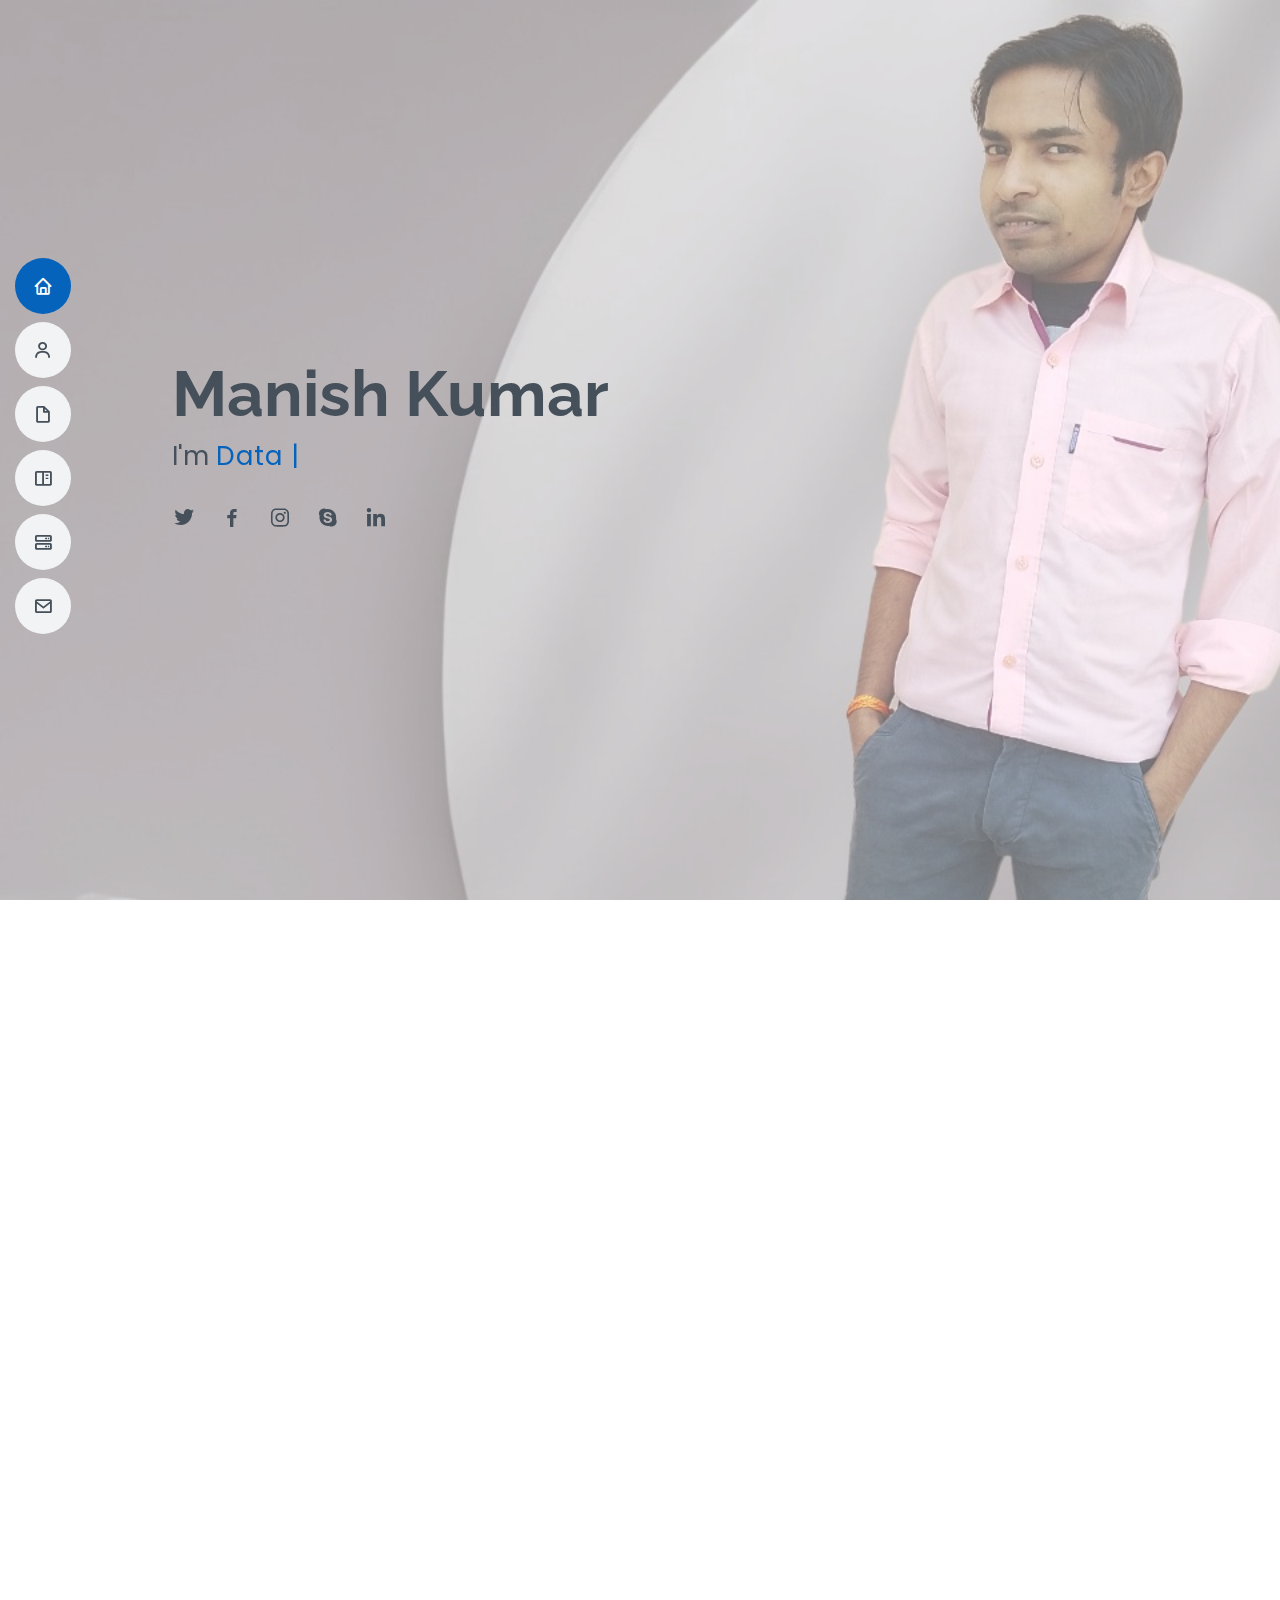
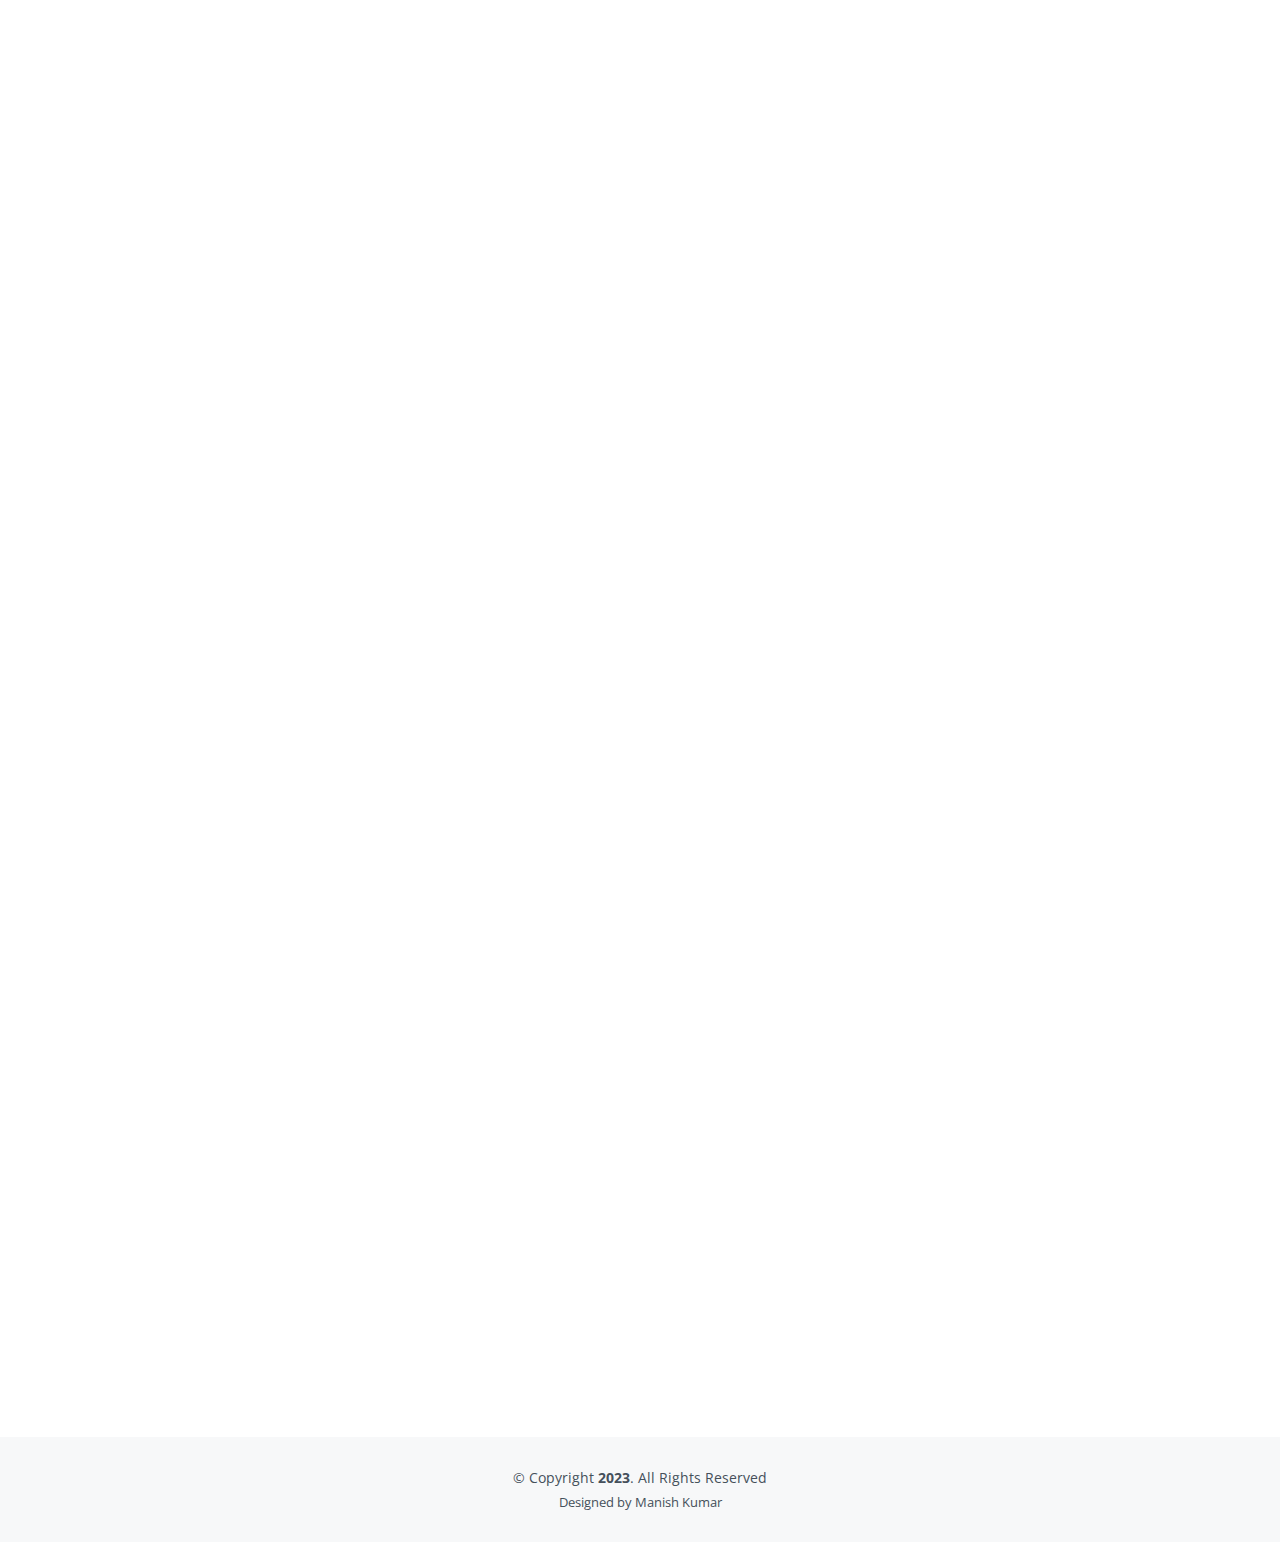
<file: index.html>
<!DOCTYPE html>
<html lang="en">

<head>
  <meta charset="utf-8">
  <meta content="width=device-width, initial-scale=1.0" name="viewport">

  <title>Manish-Kumar</title>
  <meta content="" name="description">
  <meta content="" name="keywords">

  <!-- Favicons -->
  <link href="assets/img/favicon.png" rel="icon">
  <link href="assets/img/apple-touch-icon.png" rel="apple-touch-icon">

  <!-- Google Fonts -->
  <link href="https://fonts.googleapis.com/css?family=Open+Sans:300,300i,400,400i,600,600i,700,700i|Raleway:300,300i,400,400i,500,500i,600,600i,700,700i|Poppins:300,300i,400,400i,500,500i,600,600i,700,700i" rel="stylesheet">

  <!-- Vendor CSS Files -->
  <link href="assets/vendor/aos/aos.css" rel="stylesheet">
  <link href="assets/vendor/bootstrap/css/bootstrap.min.css" rel="stylesheet">
  <link href="assets/vendor/bootstrap-icons/bootstrap-icons.css" rel="stylesheet">
  <link href="assets/vendor/boxicons/css/boxicons.min.css" rel="stylesheet">
  <link href="assets/vendor/glightbox/css/glightbox.min.css" rel="stylesheet">
  <link href="assets/vendor/swiper/swiper-bundle.min.css" rel="stylesheet">

  <!-- Template Main CSS File -->
  <link href="assets/css/style.css" rel="stylesheet">

  <!-- =======================================================
  * Template Name: MyResume
  * Updated: Sep 18 2023 with Bootstrap v5.3.2
  * Template URL: https://bootstrapmade.com/free-html-bootstrap-template-my-resume/
  * Author: BootstrapMade.com
  * License: https://bootstrapmade.com/license/
  ======================================================== -->
</head>

<body>

  <!-- ======= Mobile nav toggle button ======= -->
  <!-- <button type="button" class="mobile-nav-toggle d-xl-none"><i class="bi bi-list mobile-nav-toggle"></i></button> -->
  <i class="bi bi-list mobile-nav-toggle d-lg-none"></i>
  <!-- ======= Header ======= -->
  <header id="header" class="d-flex flex-column justify-content-center">

    <nav id="navbar" class="navbar nav-menu">
      <ul>
        <li><a href="#hero" class="nav-link scrollto active"><i class="bx bx-home"></i> <span>HOME</span></a></li>
        <li><a href="#about" class="nav-link scrollto"><i class="bx bx-user"></i> <span>ABOUT</span></a></li>
        <li><a href="#resume" class="nav-link scrollto"><i class="bx bx-file-blank"></i> <span>TIMELINE</span></a></li>
        <li><a href="#portfolio" class="nav-link scrollto"><i class="bx bx-book-content"></i> <span>PROJECTS</span></a></li>
        <li><a href="https://manish123k.github.io/Age-game/" class="nav-link scrollto" target="_blank"><i class="bx bx-server"></i> <span>Games</span></a></li>
        <li><a href="#contact" class="nav-link scrollto"><i class="bx bx-envelope"></i> <span>Contact</span></a></li>
      </ul>
    </nav><!-- .nav-menu -->

  </header><!-- End Header -->

  <!-- ======= Hero Section ======= -->
  <section id="hero" class="d-flex flex-column justify-content-center">
    <div class="container" data-aos="zoom-in" data-aos-delay="100">
      <h1>Manish Kumar</h1>
      <p>I'm <span class="typed" data-typed-items="Data Engineer, Developer, Freelancer"></span></p>
      <div class="social-links">
        <a href="#" class="twitter"><i class="bx bxl-twitter"></i></a>
        <a href="https://www.facebook.com/profile.php?id=100013837782674" class="facebook" target="_blank"><i class="bx bxl-facebook"></i></a>
        <a href="#" class="instagram"><i class="bx bxl-instagram"></i></a>
        <a href="#" class="google-plus"><i class="bx bxl-skype"></i></a>
        <a href="https://www.linkedin.com/in/manish123k/" class="linkedin" target="_blank"><i class="bx bxl-linkedin"></i></a>
      </div>
    </div>
  </section><!-- End Hero -->

  <main id="main">

    <!-- ======= About Section ======= -->
    <section id="about" class="about">
      <div class="container" data-aos="fade-up">

        <div class="section-title">
          <h2>About</h2>
          <p>I am constantly seeking new challenges and opportunities to apply my data analysis skills to make a significant impact in various industries and domains. My goal is to leverage my analytical abilities and knowledge to drive innovation and contribute to the success of the organizations I work with.</p>
        </div>

        <div class="row">
          <div class="col-lg-4">
            <img src="assets/img/profile-img.jpg" class="img-fluid" alt="" style="height: 320px;">
          </div>
          <div class="col-lg-8 pt-4 pt-lg-0 content">
            <h3>Data-Analyst &amp; Backend Developer.</h3>
            <br>
            <p class="fst-italic">
              With a strong command of tools and programming languages such as SQL, Python, Java, C/C++ and R, I have a proven track record of transforming raw data into clear, actionable information. My expertise extends to data visualization techniques, where I use tools like Tableau, Power BI, or matplotlib to create compelling visual representations of data trends and patterns.
            </p>
            <br>
            <div class="row">
              <div class="col-lg-6">
                <ul>
                  <li><i class="bi bi-chevron-right"></i> <strong>Birthday:</strong> <span>12 September 1997</span></li>
                  <li><i class="bi bi-chevron-right"></i> <strong>Phone:</strong> <span>+91-9576323984</span></li>
                  <li><i class="bi bi-chevron-right"></i> <strong>City:</strong> <span>Gurugram,Delhi,India</span></li>
                </ul>
              </div>
              <div class="col-lg-6">
                <ul>
                  <li><i class="bi bi-chevron-right"></i> <strong>Age:</strong> <span>25</span></li>
                  <li><i class="bi bi-chevron-right"></i> <strong>Degree:</strong> <span>Master</span></li>
                  <li><i class="bi bi-chevron-right"></i> <strong>Email:</strong> <span>manishksbth@gmails.com</span></li>
                </ul>
              </div>
            </div>
            <!-- <p>
              Officiis eligendi itaque labore et dolorum mollitia officiis optio vero. Quisquam sunt adipisci omnis et ut. Nulla accusantium dolor incidunt officia tempore. Et eius omnis.
              Cupiditate ut dicta maxime officiis quidem quia. Sed et consectetur qui quia repellendus itaque neque. Aliquid amet quidem ut quaerat cupiditate. Ab et eum qui repellendus omnis culpa magni laudantium dolores.
            </p> -->
          </div>
        </div>

      </div>
    </section><!-- End About Section -->

    <!-- ======= Facts Section ======= -->
    <section id="facts" class="facts">
      <div class="container" data-aos="fade-up">

        <div class="section-title">
          <h2>Facts</h2>
          <!-- <p>Magnam dolores commodi suscipit. Necessitatibus eius consequatur ex aliquid fuga eum quidem. Sit sint consectetur velit. Quisquam quos quisquam cupiditate. Et nemo qui impedit suscipit alias ea. Quia fugiat sit in iste officiis commodi quidem hic quas.</p> -->
        </div>

        <div class="row">

          <div class="col-lg-3 col-md-6">
            <div class="count-box">
              <a href="https://leetcode.com/048_manish/" target="_blank">
                <i class="bi bi-kanban-fill"></i>
              <span data-purecounter-start="0" data-purecounter-end="950" data-purecounter-duration="1" class="purecounter"></span>
              <p>Leetcode-Problems</p>
              </a>
            </div>
          </div>

          <div class="col-lg-3 col-md-6 mt-5 mt-lg-0">
            <div class="count-box">
              <a href="https://auth.geeksforgeeks.org/user/manishksbth" target="_blank">
                <i class="bi bi-file-code-fill"></i>
              <span data-purecounter-start="0" data-purecounter-end="550" data-purecounter-duration="1" class="purecounter"></span>
              <p>GFG-Problems</p>
              </a>
            </div>
          </div>

          <div class="col-lg-3 col-md-6 mt-5 mt-md-0">
            <div class="count-box">
              <i class="bi bi-journal-richtext"></i>
              <span data-purecounter-start="0" data-purecounter-end="6" data-purecounter-duration="1" class="purecounter"></span>
              <p>Projects</p>
            </div>
          </div>


          <div class="col-lg-3 col-md-6 mt-5 mt-lg-0">
            <div class="count-box">
              <i class="bi bi-award"></i>
              <span data-purecounter-start="0" data-purecounter-end="10" data-purecounter-duration="1" class="purecounter"></span>
              <p>Awards</p>
            </div>
          </div>

        </div>

      </div>
    </section><!-- End Facts Section -->

    <!-- ======= Skills Section ======= -->
    <section id="skills" class="skills section-bg">
      <div class="container" data-aos="fade-up">

        <div class="section-title">
          <h2>Skills</h2>
          <p>My portfolio covers Data analyst and Backend knowledge like:ML Algorithms, Data Pre-processing, Feature Engineering, Hyper-parameter Tuning and Mysql.I have been done some project in Django as well as ML & DL.</p>
        </div>

        <div class="row skills-content">

          <div class="col-lg-6">

            <div class="progress">
              <span class="skill">Python <i class="val">70%</i></span>
              <div class="progress-bar-wrap">
                <div class="progress-bar" role="progressbar" aria-valuenow="70" aria-valuemin="0" aria-valuemax="100"></div>
              </div>
            </div>
            <div class="progress">
              <span class="skill">HTML <i class="val">80%</i></span>
              <div class="progress-bar-wrap">
                <div class="progress-bar" role="progressbar" aria-valuenow="80" aria-valuemin="0" aria-valuemax="100"></div>
              </div>
            </div>

            <div class="progress">
              <span class="skill">CSS <i class="val">90%</i></span>
              <div class="progress-bar-wrap">
                <div class="progress-bar" role="progressbar" aria-valuenow="90" aria-valuemin="0" aria-valuemax="100"></div>
              </div>
            </div>

            <div class="progress">
              <span class="skill">JavaScript <i class="val">75%</i></span>
              <div class="progress-bar-wrap">
                <div class="progress-bar" role="progressbar" aria-valuenow="75" aria-valuemin="0" aria-valuemax="100"></div>
              </div>
            </div>

          </div>

          <div class="col-lg-6">

            <div class="progress">
              <span class="skill">PHP <i class="val">80%</i></span>
              <div class="progress-bar-wrap">
                <div class="progress-bar" role="progressbar" aria-valuenow="80" aria-valuemin="0" aria-valuemax="100"></div>
              </div>
            </div>

            <div class="progress">
              <span class="skill">Java <i class="val">70%</i></span>
              <div class="progress-bar-wrap">
                <div class="progress-bar" role="progressbar" aria-valuenow="70" aria-valuemin="0" aria-valuemax="100"></div>
              </div>
            </div>

            <div class="progress">
              <span class="skill">Machine Learning <i class="val">90%</i></span>
              <div class="progress-bar-wrap">
                <div class="progress-bar" role="progressbar" aria-valuenow="90" aria-valuemin="0" aria-valuemax="100"></div>
              </div>
            </div>

            <div class="progress">
              <span class="skill">SQL <i class="val">75%</i></span>
              <div class="progress-bar-wrap">
                <div class="progress-bar" role="progressbar" aria-valuenow="75" aria-valuemin="0" aria-valuemax="100"></div>
              </div>
            </div>

          </div>

        </div>

      </div>
    </section><!-- End Skills Section -->

    <!-- ======= timeline Section ======= -->
    <section id="resume" class="resume">
      <div class="container" data-aos="fade-up">

        <div class="section-title">
          <h2>Timeline</h2>
          <!-- <p>Magnam dolores commodi suscipit. Necessitatibus eius consequatur ex aliquid fuga eum quidem. Sit sint consectetur velit. Quisquam quos quisquam cupiditate. Et nemo qui impedit suscipit alias ea. Quia fugiat sit in iste officiis commodi quidem hic quas.</p> -->
        </div>

        <div class="row">
          <div class="col-lg-6">
            <!-- <h3 class="resume-title">Sumary</h3>
            <div class="resume-item pb-0">
              <h4>Brandon Johnson</h4>
              <p><em>Innovative and deadline-driven Graphic Designer with 3+ years of experience designing and developing user-centered digital/print marketing material from initial concept to final, polished deliverable.</em></p>
              <ul>
                <li>Portland par 127,Orlando, FL</li>
                <li>(123) 456-7891</li>
                <li>alice.barkley@example.com</li>
              </ul>
            </div> -->

            <h3 class="resume-title">Education</h3>
            <div class="resume-item">
              <h4>Master of Computer Applicatios (MCA)</h4>
              <h5>2020 - 2023</h5>
              <p><em>National Institute of Technology,Tiruchirappalli, Tamilandu</em></p>
              <p>I am proud to be an alum of NIT Trichy, an institution that not only prioritizes academic excellence but also fosters an environment that encourages continuous learning and personal development. My MCA journey at NIT Trichy has been a cornerstone in my educational and professional growth, laying the foundation for a successful career in Data Science.</p>
            </div>
            <div class="resume-item">
              <h4>Bachelor of Computer Applicatios (BCA)</h4>
              <h5>2016 - 2019</h5>
              <p><em>Babasaheb Bhimrao Ambedkar Bihar University Muzaffarpur,Bihar</em></p>
              <p>During my BCA program, I engaged in coursework covering a wide range of subjects, including C/C++,Java, Python. The program not only provided a deep understanding of core computer science concepts but also emphasized hands-on experience through projects, internships, and practical assignments.</p>
            </div>
            <div class="resume-item">
              <h4>12th (Science)</h4>
              <h5>2014 - 2016</h5>
              <p><em>MRRG College,Bettiah,West champaran,Bihar</em></p>
              <p></p>
            </div>
            <div class="resume-item">
              <h4>10th</h4>
              <h5>2014</h5>
              <p><em>Bihar School Examination Board, Patna</em></p>
              <p></p>
            </div>
          </div>
          <div class="col-lg-6">
            <h3 class="resume-title">Professional Experience</h3>
            <div class="resume-item">
              <h4>College Internship</h4>
              <h5>Jan 2023 - May 2023</h5>
              <p><em>NIT Trichy,Tamilandu,India</em></p>
              <ul>
                <li>Developed a revolutionary machine learning project aimed at automatically generating emojis based on user emotions using Convolutional Neural Networks (CNN).</li>
                <li>Successfully implemented an emotion detection system capable of recognizing and classifying seven distinct emotions including Angry, Sad, Disgust, Happy, Fear, Neutral, and Surprised.</li>
                <li>Successfully implemented an emotion detection system capable of recognizing and classifying seven distinct emotions including Angry, Sad, Disgust, Happy, Fear, Neutral, and Surprised.</li>
                <li>Leveraged Python, along with advanced libraries such as Pandas, matplotlib, Seaborn, and OpenCV, to preprocess and visualize data, as well as manipulate images.</li>
                <li>Trained a cutting-edge CNN model for accurate emotion recognition, enabling the generation of appropriate emojis using state-of-the-art deep learning techniques.</li>
                <li>Demonstrated proficiency in Python, CNNs, deep learning, image processing (OpenCV), and Google Colab, effectively showcasing the ability to apply machine learning in innovative and practical manners.</li>
                <br><br><br><br><br><br>
              </ul>
            </div>
            <!-- <div class="resume-item">
              <h4>Graphic design specialist</h4>
              <h5>2017 - 2018</h5>
              <p><em>Stepping Stone Advertising, New York, NY</em></p>
              <ul>
                <li>Developed numerous marketing programs (logos, brochures,infographics, presentations, and advertisements).</li>
                <li>Managed up to 5 projects or tasks at a given time while under pressure</li>
                <li>Recommended and consulted with clients on the most appropriate graphic design</li>
                <li>Created 4+ design presentations and proposals a month for clients and account managers</li>
              </ul>
            </div> -->
            
          </div>
        </div>

      </div>
    </section><!-- End timeline Section -->

    <!-- ======= Project Section ======= -->
    <section id="portfolio" class="portfolio section-bg">
      <div class="container" data-aos="fade-up">

        <div class="section-title">
          <h2>Project</h2>
          <!-- <p>Magnam dolores commodi suscipit. Necessitatibus eius consequatur ex aliquid fuga eum quidem. Sit sint consectetur velit. Quisquam quos quisquam cupiditate. Et nemo qui impedit suscipit alias ea. Quia fugiat sit in iste officiis commodi quidem hic quas.</p> -->
        </div>

        <div class="row">
          <div class="col-lg-12 d-flex justify-content-center" data-aos="fade-up" data-aos-delay="100">
            <ul id="portfolio-flters">
              <li data-filter="*" class="filter-active">All</li>
              <li data-filter=".filter-app">Data-Science</li>
              <li data-filter=".filter-web">Web-Development</li>
              <li data-filter=".filter-card">Blog</li>
            </ul>
          </div>
        </div>

        <div class="row portfolio-container" data-aos="fade-up" data-aos-delay="200">

          <div class="col-lg-4 col-md-6 portfolio-item filter-app">
            <div class="portfolio-wrap">
              <img src="assets/img/portfolio/portfolio-1.jpg" class="img-fluid" alt="">
              <div class="portfolio-info">
                <h4>Facial Emotion</h4>
                <p>Create Emoji using Facial Emotion</p>
                <div class="portfolio-links">
                  <a href="https://github.com/manish123k/Facial-emotion" title="Work Link" target="_blank"><i class="bx bx-plus"></i></a>
                  <a href="#" class="portfolio-details-lightbox" data-glightbox="type: external" title="Documentation"><i class="bx bx-link"></i></a>
                </div>
              </div>
            </div>
          </div>

          <div class="col-lg-4 col-md-6 portfolio-item filter-web">
            <div class="portfolio-wrap">
              <img src="assets/img/Como-compartir-carpetas-en-la-ap.jpg" class="img-fluid" alt="">
              <div class="portfolio-info">
                <h4>Note Sharing</h4>
                <p>Share Your Notes</p>
                <div class="portfolio-links">
                  <a href="https://github.com/manish123k/Note-sharing" title="Work Link" target="_blank"><i class="bx bx-plus"></i></a>
                  <a href="#" class="portfolio-details-lightbox" data-glightbox="type: external" title="Documentation"><i class="bx bx-link"></i></a>
                </div>
              </div>
            </div>
          </div>

          <div class="col-lg-4 col-md-6 portfolio-item filter-app">
            <div class="portfolio-wrap">
              <img src="assets/img/1_t98V5s6uNKVNEde5ZYQemw.jpg" class="img-fluid" alt="">
              <div class="portfolio-info">
                <h4>Lets Recommend Your Movie</h4>
                <p>Movie recognition system</p>
                <div class="portfolio-links">
                  <a href="https://github.com/manish123k/lets-recommend-your-movie" title="Work link" target="_blank"><i class="bx bx-plus"></i></a>
                  <a href="#" class="portfolio-details-lightbox" data-glightbox="type: external" title="Documentation"><i class="bx bx-link"></i></a>
                </div>
              </div>
            </div>
          </div>

          <!-- <div class="col-lg-4 col-md-6 portfolio-item filter-card">
            <div class="portfolio-wrap">
              <img src="assets/img/portfolio/portfolio-4.jpg" class="img-fluid" alt="">
              <div class="portfolio-info">
                <h4>Card 2</h4>
                <p>Card</p>
                <div class="portfolio-links">
                  <a href="assets/img/portfolio/portfolio-4.jpg" data-gallery="portfolioGallery" class="portfolio-lightbox" title="Card 2"><i class="bx bx-plus"></i></a>
                  <a href="portfolio-details.html" class="portfolio-details-lightbox" data-glightbox="type: external" title="Portfolio Details"><i class="bx bx-link"></i></a>
                </div>
              </div>
            </div>
          </div> -->

        </div>

      </div>
    </section><!-- End Portfolio Section -->
    <!-- ======= Contact Section ======= -->
    <section id="contact" class="contact">
      <div class="container" data-aos="fade-up">

        <div class="section-title">
          <h2>Contact</h2>
        </div>

        <div class="row mt-1">

          <div class="col-lg-4">
            <div class="info">
              <div class="address">
                <i class="bi bi-geo-alt"></i>
                <h4>Location:</h4>
                <p>Nobel Enclave, Sector 22A,Palam vihar Extension, Gurugram, Haryana 122001</p>
              </div>

              <div class="email">
                <i class="bi bi-envelope"></i>
                <h4>Email:</h4>
                <p>manishksbth@gmail.com</p>
              </div>

              <div class="phone">
                <i class="bi bi-phone"></i>
                <h4>Call:</h4>
                <p>+91-9576323984</p>
              </div>

            </div>

          </div>

          <!-- <div class="col-lg-8 mt-5 mt-lg-0">

            <form action="forms/contact.php" method="post" role="form" class="php-email-form">
              <div class="row">
                <div class="col-md-6 form-group">
                  <input type="text" name="name" class="form-control" id="name" placeholder="Your Name" required>
                </div>
                <div class="col-md-6 form-group mt-3 mt-md-0">
                  <input type="email" class="form-control" name="email" id="email" placeholder="Your Email" required>
                </div>
              </div>
              <div class="form-group mt-3">
                <input type="text" class="form-control" name="subject" id="subject" placeholder="Subject" required>
              </div>
              <div class="form-group mt-3">
                <textarea class="form-control" name="message" rows="5" placeholder="Message" required></textarea>
              </div>
              <div class="my-3">
                <div class="loading">Loading</div>
                <div class="error-message"></div>
                <div class="sent-message">Your message has been sent. Thank you!</div>
              </div>
              <div class="text-center"><button type="submit">Send Message</button></div>
            </form>

          </div> -->
          <div class="col-lg-8 mt-5 mt-lg-0">
            <iframe 
              width="100%" 
              height="350" 
              src="https://maps.google.com/maps?width=100%&amp;
              height=600&amp;hl=en&amp;coord=52.70967533219885, -8.020019531250002&amp;
              q=1%20Grafton%20Street%2C%20Dublin%2C%20Ireland&amp;
              ie=UTF8&amp;t=&amp;z=14&amp;iwloc=B&amp;output=embed"
              frameborder="0" scrolling="no" marginheight="0" marginwidth="0">
            </iframe>

          </div>

        </div>

      </div>
    </section><!-- End Contact Section -->

  </main><!-- End #main -->

  <!-- ======= Footer ======= -->
  <footer id="footer">
    <div class="container">
      <!-- <h3>Brandon Johnson</h3>
      <p>Et aut eum quis fuga eos sunt ipsa nihil. Labore corporis magni eligendi fuga maxime saepe commodi placeat.</p>
      <div class="social-links">
        <a href="#" class="twitter"><i class="bx bxl-twitter"></i></a>
        <a href="#" class="facebook"><i class="bx bxl-facebook"></i></a>
        <a href="#" class="instagram"><i class="bx bxl-instagram"></i></a>
        <a href="#" class="google-plus"><i class="bx bxl-skype"></i></a>
        <a href="#" class="linkedin"><i class="bx bxl-linkedin"></i></a>
      </div> -->
      <div class="copyright">
        &copy; Copyright <strong><span>2023</span></strong>. All Rights Reserved
      </div>
      <div class="credits">
        <!-- All the links in the footer should remain intact. -->
        <!-- You can delete the links only if you purchased the pro version. -->
        <!-- Licensing information: [license-url] -->
        <!-- Purchase the pro version with working PHP/AJAX contact form: https://bootstrapmade.com/free-html-bootstrap-template-my-resume/ -->
        Designed by Manish Kumar
      </div>
    </div>
  </footer><!-- End Footer -->

  <div id="preloader"></div>
  <a href="#" class="back-to-top d-flex align-items-center justify-content-center"><i class="bi bi-arrow-up-short"></i></a>

  <!-- Vendor JS Files -->
  <script src="assets/vendor/purecounter/purecounter_vanilla.js"></script>
  <script src="assets/vendor/aos/aos.js"></script>
  <script src="assets/vendor/bootstrap/js/bootstrap.bundle.min.js"></script>
  <script src="assets/vendor/glightbox/js/glightbox.min.js"></script>
  <script src="assets/vendor/isotope-layout/isotope.pkgd.min.js"></script>
  <script src="assets/vendor/swiper/swiper-bundle.min.js"></script>
  <script src="assets/vendor/typed.js/typed.umd.js"></script>
  <script src="assets/vendor/waypoints/noframework.waypoints.js"></script>
  <script src="assets/vendor/php-email-form/validate.js"></script>

  <!-- Template Main JS File -->
  <script src="assets/js/main.js"></script>

</body>

</html>
</file>
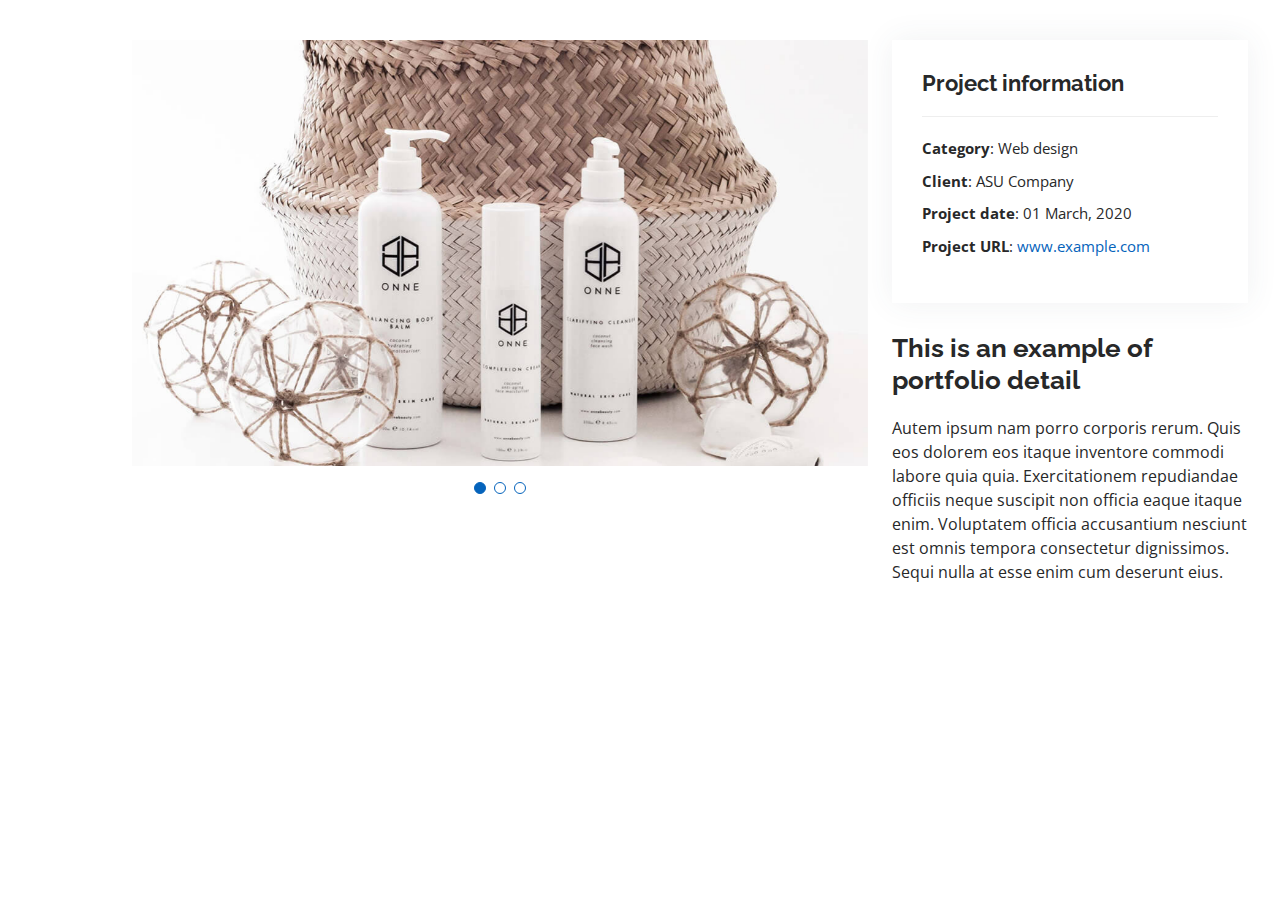
<file: portfolio-details.html>
<!DOCTYPE html>
<html lang="en">

<head>
  <meta charset="utf-8">
  <meta content="width=device-width, initial-scale=1.0" name="viewport">

  <title>Portfolio Details - Personal Bootstrap Template</title>
  <meta content="" name="description">
  <meta content="" name="keywords">

  <!-- Favicons -->
  <link href="assets/img/favicon.png" rel="icon">
  <link href="assets/img/apple-touch-icon.png" rel="apple-touch-icon">

  <!-- Google Fonts -->
  <link href="https://fonts.googleapis.com/css?family=Open+Sans:300,300i,400,400i,600,600i,700,700i|Raleway:300,300i,400,400i,500,500i,600,600i,700,700i|Poppins:300,300i,400,400i,500,500i,600,600i,700,700i" rel="stylesheet">

  <!-- Vendor CSS Files -->
  <link href="assets/vendor/aos/aos.css" rel="stylesheet">
  <link href="assets/vendor/bootstrap/css/bootstrap.min.css" rel="stylesheet">
  <link href="assets/vendor/bootstrap-icons/bootstrap-icons.css" rel="stylesheet">
  <link href="assets/vendor/boxicons/css/boxicons.min.css" rel="stylesheet">
  <link href="assets/vendor/glightbox/css/glightbox.min.css" rel="stylesheet">
  <link href="assets/vendor/swiper/swiper-bundle.min.css" rel="stylesheet">

  <!-- Template Main CSS File -->
  <link href="assets/css/style.css" rel="stylesheet">

  <!-- =======================================================
  * Template Name: MyResume
  * Updated: Sep 18 2023 with Bootstrap v5.3.2
  * Template URL: https://bootstrapmade.com/free-html-bootstrap-template-my-resume/
  * Author: BootstrapMade.com
  * License: https://bootstrapmade.com/license/
  ======================================================== -->
</head>

<body>

  <main id="main">

    <!-- ======= Portfolio Details Section ======= -->
    <section id="portfolio-details" class="portfolio-details">
      <div class="container">

        <div class="row gy-4">

          <div class="col-lg-8">
            <div class="portfolio-details-slider swiper">
              <div class="swiper-wrapper align-items-center">

                <div class="swiper-slide">
                  <img src="assets/img/portfolio/portfolio-details-1.jpg" alt="">
                </div>

                <div class="swiper-slide">
                  <img src="assets/img/portfolio/portfolio-details-2.jpg" alt="">
                </div>

                <div class="swiper-slide">
                  <img src="assets/img/portfolio/portfolio-details-3.jpg" alt="">
                </div>

              </div>
              <div class="swiper-pagination"></div>
            </div>
          </div>

          <div class="col-lg-4">
            <div class="portfolio-info">
              <h3>Project information</h3>
              <ul>
                <li><strong>Category</strong>: Web design</li>
                <li><strong>Client</strong>: ASU Company</li>
                <li><strong>Project date</strong>: 01 March, 2020</li>
                <li><strong>Project URL</strong>: <a href="#">www.example.com</a></li>
              </ul>
            </div>
            <div class="portfolio-description">
              <h2>This is an example of portfolio detail</h2>
              <p>
                Autem ipsum nam porro corporis rerum. Quis eos dolorem eos itaque inventore commodi labore quia quia. Exercitationem repudiandae officiis neque suscipit non officia eaque itaque enim. Voluptatem officia accusantium nesciunt est omnis tempora consectetur dignissimos. Sequi nulla at esse enim cum deserunt eius.
              </p>
            </div>
          </div>

        </div>

      </div>
    </section><!-- End Portfolio Details Section -->

  </main><!-- End #main -->

  <div id="preloader"></div>
  <a href="#" class="back-to-top d-flex align-items-center justify-content-center"><i class="bi bi-arrow-up-short"></i></a>

  <!-- Vendor JS Files -->
  <script src="assets/vendor/purecounter/purecounter_vanilla.js"></script>
  <script src="assets/vendor/aos/aos.js"></script>
  <script src="assets/vendor/bootstrap/js/bootstrap.bundle.min.js"></script>
  <script src="assets/vendor/glightbox/js/glightbox.min.js"></script>
  <script src="assets/vendor/isotope-layout/isotope.pkgd.min.js"></script>
  <script src="assets/vendor/swiper/swiper-bundle.min.js"></script>
  <script src="assets/vendor/typed.js/typed.umd.js"></script>
  <script src="assets/vendor/waypoints/noframework.waypoints.js"></script>
  <script src="assets/vendor/php-email-form/validate.js"></script>

  <!-- Template Main JS File -->
  <script src="assets/js/main.js"></script>

</body>

</html>
</file>
<file: assets/css/style.css>
/**
* Template Name: MyResume
* Updated: Sep 18 2023 with Bootstrap v5.3.2
* Template URL: https://bootstrapmade.com/free-html-bootstrap-template-my-resume/
* Author: BootstrapMade.com
* License: https://bootstrapmade.com/license/
*/

/*--------------------------------------------------------------
# General
--------------------------------------------------------------*/
body {
  font-family: "Open Sans", sans-serif;
  color: #272829;
}

a {
  color: #0563bb;
  text-decoration: none;
}

a:hover {
  color: #067ded;
  text-decoration: none;
}

h1,
h2,
h3,
h4,
h5,
h6 {
  font-family: "Raleway", sans-serif;
}

/*--------------------------------------------------------------
# Back to top button
--------------------------------------------------------------*/
.back-to-top {
  position: fixed;
  visibility: hidden;
  opacity: 0;
  right: 15px;
  bottom: 15px;
  z-index: 996;
  background: #0563bb;
  width: 40px;
  height: 40px;
  border-radius: 50px;
  transition: all 0.4s;
}

.back-to-top i {
  font-size: 28px;
  color: #fff;
  line-height: 0;
}

.back-to-top:hover {
  background: #0678e3;
  color: #fff;
}

.back-to-top.active {
  visibility: visible;
  opacity: 1;
}

/*--------------------------------------------------------------
# Preloader
--------------------------------------------------------------*/
#preloader {
  position: fixed;
  top: 0;
  left: 0;
  right: 0;
  bottom: 0;
  z-index: 9999;
  overflow: hidden;
  background: #fff;
}

#preloader:before {
  content: "";
  position: fixed;
  top: calc(50% - 30px);
  left: calc(50% - 30px);
  border: 6px solid #0563bb;
  border-top-color: #fff;
  border-bottom-color: #fff;
  border-radius: 50%;
  width: 60px;
  height: 60px;
  animation: animate-preloader 1s linear infinite;
}

@keyframes animate-preloader {
  0% {
    transform: rotate(0deg);
  }

  100% {
    transform: rotate(360deg);
  }
}

/*--------------------------------------------------------------
# Disable aos animation delay on mobile devices
--------------------------------------------------------------*/
@media screen and (max-width: 768px) {
  [data-aos-delay] {
    transition-delay: 0 !important;
  }
}

/*--------------------------------------------------------------
# Header
--------------------------------------------------------------*/
#header {
  position: fixed;
  top: 0;
  left: 0;
  bottom: 0;
  z-index: 9997;
  transition: all 0.5s;
  padding: 15px;
  overflow-y: auto;
}

@media (max-width: 991px) {
  #header {
    width: 300px;
    background: #fff;
    border-right: 1px solid #e6e9ec;
    left: -300px;
  }
}

@media (min-width: 991px) {
  #main {
    margin-left: 100px;
  }
}

/*--------------------------------------------------------------
# Navigation Menu
--------------------------------------------------------------*/
/**
* Desktop Navigation 
*/
.nav-menu {
  padding: 0;
  display: block;
}

.nav-menu * {
  margin: 0;
  padding: 0;
  list-style: none;
}

.nav-menu>ul>li {
  position: relative;
  white-space: nowrap;
}

.nav-menu a,
.nav-menu a:focus {
  display: flex;
  align-items: center;
  color: #45505b;
  padding: 10px 18px;
  margin-bottom: 8px;
  transition: 0.3s;
  font-size: 15px;
  border-radius: 50px;
  background: #f2f3f5;
  height: 56px;
  width: 100%;
  overflow: hidden;
  transition: 0.3s;
}

.nav-menu a i,
.nav-menu a:focus i {
  font-size: 20px;
}

.nav-menu a span,
.nav-menu a:focus span {
  padding: 0 5px 0 7px;
  color: #45505b;
}

@media (min-width: 992px) {

  .nav-menu a,
  .nav-menu a:focus {
    width: 56px;
  }

  .nav-menu a span,
  .nav-menu a:focus span {
    display: none;
    color: #fff;
  }
}

.nav-menu a:hover,
.nav-menu .active,
.nav-menu .active:focus,
.nav-menu li:hover>a {
  color: #fff;
  background: #0563bb;
}

.nav-menu a:hover span,
.nav-menu .active span,
.nav-menu .active:focus span,
.nav-menu li:hover>a span {
  color: #fff;
}

.nav-menu a:hover,
.nav-menu li:hover>a {
  width: 100%;
  color: #fff;
}

.nav-menu a:hover span,
.nav-menu li:hover>a span {
  display: block;
}

/**
* Mobile Navigation 
*/
.mobile-nav-toggle {
  position: fixed;
  right: 10px;
  top: 10px;
  z-index: 9998;
  border: 0;
  background: none;
  font-size: 28px;
  transition: all 0.4s;
  outline: none !important;
  line-height: 0;
  cursor: pointer;
  border-radius: 50px;
  padding: 5px;
}

.mobile-nav-toggle i {
  color: #45505b;
}

.mobile-nav-active {
  overflow: hidden;
}

.mobile-nav-active #header {
  left: 0;
}

.mobile-nav-active .mobile-nav-toggle {
  color: #fff;
  background-color: #0563bb;
}

/*--------------------------------------------------------------
# Hero Section
--------------------------------------------------------------*/
#hero {
  width: 100%;
  height: 100vh;
  background: url("../img/hero-bg.jpg") top right no-repeat;
  background-size: cover;
  position: relative;
}

@media (min-width: 992px) {
  #hero {
    padding-left: 160px;
  }
}

#hero:before {
  content: "";
  background: rgba(255, 255, 255, 0.4);
  position: absolute;
  bottom: 0;
  top: 0;
  left: 0;
  right: 0;
}

#hero h1 {
  margin: 0;
  font-size: 64px;
  font-weight: 700;
  line-height: 56px;
  color: #45505b;
}

#hero p {
  color: #45505b;
  margin: 15px 0 0 0;
  font-size: 26px;
  font-family: "Poppins", sans-serif;
}

#hero p span {
  color: #0563bb;
  letter-spacing: 1px;
}

#hero .social-links {
  margin-top: 30px;
}

#hero .social-links a {
  font-size: 24px;
  display: inline-block;
  color: #45505b;
  line-height: 1;
  margin-right: 20px;
  transition: 0.3s;
}

#hero .social-links a:hover {
  color: #0563bb;
}

@media (max-width: 992px) {
  #hero {
    text-align: center;
  }

  #hero h1 {
    font-size: 32px;
    line-height: 36px;
  }

  #hero p {
    margin-top: 10px;
    font-size: 20px;
    line-height: 24px;
  }
}

/*--------------------------------------------------------------
# Sections General
--------------------------------------------------------------*/
section {
  padding: 60px 0;
  overflow: hidden;
}

.section-title {
  text-align: center;
  padding-bottom: 30px;
}

.section-title h2 {
  font-size: 32px;
  font-weight: bold;
  text-transform: uppercase;
  margin-bottom: 20px;
  padding-bottom: 20px;
  position: relative;
  color: #45505b;
}

.section-title h2::before {
  content: "";
  position: absolute;
  display: block;
  width: 120px;
  height: 1px;
  background: #ddd;
  bottom: 1px;
  left: calc(50% - 60px);
}

.section-title h2::after {
  content: "";
  position: absolute;
  display: block;
  width: 40px;
  height: 3px;
  background: #0563bb;
  bottom: 0;
  left: calc(50% - 20px);
}

.section-title p {
  margin-bottom: 0;
}

/*--------------------------------------------------------------
# About
--------------------------------------------------------------*/
.about .content h3 {
  font-weight: 700;
  font-size: 26px;
  color: #728394;
}

.about .content ul {
  list-style: none;
  padding: 0;
}

.about .content ul li {
  margin-bottom: 20px;
  display: flex;
  align-items: center;
}

.about .content ul strong {
  margin-right: 10px;
}

.about .content ul i {
  font-size: 16px;
  margin-right: 5px;
  color: #0563bb;
  line-height: 0;
}

.about .content p:last-child {
  margin-bottom: 0;
}

/*--------------------------------------------------------------
# Facts
--------------------------------------------------------------*/
.facts .count-box {
  padding: 30px 30px 25px 30px;
  margin-top: 30px;
  width: 100%;
  position: relative;
  text-align: center;
  background: #fff;
}

.facts .count-box i {
  position: absolute;
  top: -25px;
  left: 50%;
  transform: translateX(-50%);
  font-size: 24px;
  background: #0563bb;
  color: #fff;
  border-radius: 50px;
  display: inline-flex;
  align-items: center;
  justify-content: center;
  width: 48px;
  height: 48px;
}

.facts .count-box span {
  font-size: 36px;
  display: block;
  font-weight: 600;
  color: #011426;
}

.facts .count-box p {
  padding: 0;
  margin: 0;
  font-family: "Raleway", sans-serif;
  font-size: 14px;
}

/*--------------------------------------------------------------
# Akills
--------------------------------------------------------------*/
.skills .progress {
  height: 60px;
  display: block;
  background: none;
  border-radius: 0;
}

.skills .progress .skill {
  padding: 10px 0;
  margin: 0;
  text-transform: uppercase;
  display: block;
  font-weight: 600;
  font-family: "Poppins", sans-serif;
  color: #45505b;
}

.skills .progress .skill .val {
  float: right;
  font-style: normal;
}

.skills .progress-bar-wrap {
  background: #f2f3f5;
}

.skills .progress-bar {
  width: 1px;
  height: 10px;
  transition: 0.9s;
  background-color: #0563bb;
}

/*--------------------------------------------------------------
# Resume
--------------------------------------------------------------*/
.resume .resume-title {
  font-size: 26px;
  font-weight: 700;
  margin-top: 20px;
  margin-bottom: 20px;
  color: #45505b;
}

.resume .resume-item {
  padding: 0 0 20px 20px;
  margin-top: -2px;
  border-left: 2px solid #0563bb;
  position: relative;
}

.resume .resume-item h4 {
  line-height: 18px;
  font-size: 18px;
  font-weight: 600;
  text-transform: uppercase;
  font-family: "Poppins", sans-serif;
  color: #0563bb;
  margin-bottom: 10px;
}

.resume .resume-item h5 {
  font-size: 16px;
  background: #f7f8f9;
  padding: 5px 15px;
  display: inline-block;
  font-weight: 600;
  margin-bottom: 10px;
}

.resume .resume-item ul {
  padding-left: 20px;
}

.resume .resume-item ul li {
  padding-bottom: 10px;
}

.resume .resume-item:last-child {
  padding-bottom: 0;
}

.resume .resume-item::before {
  content: "";
  position: absolute;
  width: 16px;
  height: 16px;
  border-radius: 50px;
  left: -9px;
  top: 0;
  background: #fff;
  border: 2px solid #0563bb;
}

/*--------------------------------------------------------------
# Portfolio
--------------------------------------------------------------*/
.portfolio .portfolio-item {
  margin-bottom: 30px;
}

.portfolio #portfolio-flters {
  padding: 0;
  margin: 0 auto 25px auto;
  list-style: none;
  text-align: center;
  background: #fff;
  border-radius: 50px;
  padding: 2px 15px;
}

.portfolio #portfolio-flters li {
  cursor: pointer;
  display: inline-block;
  padding: 10px 15px;
  font-size: 14px;
  font-weight: 600;
  line-height: 1;
  text-transform: uppercase;
  color: #272829;
  margin-bottom: 5px;
  transition: all 0.3s ease-in-out;
}

.portfolio #portfolio-flters li:hover,
.portfolio #portfolio-flters li.filter-active {
  color: #0563bb;
}

.portfolio #portfolio-flters li:last-child {
  margin-right: 0;
}

.portfolio .portfolio-wrap {
  transition: 0.3s;
  position: relative;
  overflow: hidden;
  z-index: 1;
  background: rgba(69, 80, 91, 0.8);
}

.portfolio .portfolio-wrap::before {
  content: "";
  background: rgba(255, 255, 255, 0.7);
  position: absolute;
  left: 30px;
  right: 30px;
  top: 30px;
  bottom: 30px;
  transition: all ease-in-out 0.3s;
  z-index: 2;
  opacity: 0;
}

.portfolio .portfolio-wrap .portfolio-info {
  opacity: 0;
  position: absolute;
  top: 0;
  left: 0;
  right: 0;
  bottom: 0;
  text-align: center;
  z-index: 3;
  transition: all ease-in-out 0.3s;
  display: flex;
  flex-direction: column;
  justify-content: center;
  align-items: center;
}

.portfolio .portfolio-wrap .portfolio-info::before {
  display: block;
  content: "";
  width: 48px;
  height: 48px;
  position: absolute;
  top: 35px;
  left: 35px;
  border-top: 3px solid #d7dce1;
  border-left: 3px solid #d7dce1;
  transition: all 0.5s ease 0s;
  z-index: 9994;
}

.portfolio .portfolio-wrap .portfolio-info::after {
  display: block;
  content: "";
  width: 48px;
  height: 48px;
  position: absolute;
  bottom: 35px;
  right: 35px;
  border-bottom: 3px solid #d7dce1;
  border-right: 3px solid #d7dce1;
  transition: all 0.5s ease 0s;
  z-index: 9994;
}

.portfolio .portfolio-wrap .portfolio-info h4 {
  font-size: 20px;
  color: #45505b;
  font-weight: 600;
}

.portfolio .portfolio-wrap .portfolio-info p {
  color: #45505b;
  font-size: 14px;
  text-transform: uppercase;
  padding: 0;
  margin: 0;
}

.portfolio .portfolio-wrap .portfolio-links {
  text-align: center;
  z-index: 4;
}

.portfolio .portfolio-wrap .portfolio-links a {
  color: #45505b;
  margin: 0 2px;
  font-size: 28px;
  display: inline-block;
  transition: 0.3s;
}

.portfolio .portfolio-wrap .portfolio-links a:hover {
  color: #148af9;
}

.portfolio .portfolio-wrap:hover::before {
  top: 0;
  left: 0;
  right: 0;
  bottom: 0;
  opacity: 1;
}

.portfolio .portfolio-wrap:hover .portfolio-info {
  opacity: 1;
}

.portfolio .portfolio-wrap:hover .portfolio-info::before {
  top: 15px;
  left: 15px;
}

.portfolio .portfolio-wrap:hover .portfolio-info::after {
  bottom: 15px;
  right: 15px;
}

/*--------------------------------------------------------------
# Portfolio Details
--------------------------------------------------------------*/
.portfolio-details {
  padding-top: 40px;
}

.portfolio-details .portfolio-details-slider img {
  width: 100%;
}

.portfolio-details .portfolio-details-slider .swiper-pagination {
  margin-top: 20px;
  position: relative;
}

.portfolio-details .portfolio-details-slider .swiper-pagination .swiper-pagination-bullet {
  width: 12px;
  height: 12px;
  background-color: #fff;
  opacity: 1;
  border: 1px solid #0563bb;
}

.portfolio-details .portfolio-details-slider .swiper-pagination .swiper-pagination-bullet-active {
  background-color: #0563bb;
}

.portfolio-details .portfolio-info {
  padding: 30px;
  box-shadow: 0px 0 30px rgba(69, 80, 91, 0.08);
}

.portfolio-details .portfolio-info h3 {
  font-size: 22px;
  font-weight: 700;
  margin-bottom: 20px;
  padding-bottom: 20px;
  border-bottom: 1px solid #eee;
}

.portfolio-details .portfolio-info ul {
  list-style: none;
  padding: 0;
  font-size: 15px;
}

.portfolio-details .portfolio-info ul li+li {
  margin-top: 10px;
}

.portfolio-details .portfolio-description {
  padding-top: 30px;
}

.portfolio-details .portfolio-description h2 {
  font-size: 26px;
  font-weight: 700;
  margin-bottom: 20px;
}

.portfolio-details .portfolio-description p {
  padding: 0;
}

/*--------------------------------------------------------------
# Services
--------------------------------------------------------------*/
.services .icon-box {
  text-align: center;
  padding: 70px 20px 80px 20px;
  transition: all ease-in-out 0.3s;
  background: #fff;
  box-shadow: 0px 5px 90px 0px rgba(110, 123, 131, 0.05);
}

.services .icon-box .icon {
  margin: 0 auto;
  width: 100px;
  height: 100px;
  display: flex;
  align-items: center;
  justify-content: center;
  transition: ease-in-out 0.3s;
  position: relative;
}

.services .icon-box .icon i {
  font-size: 36px;
  transition: 0.5s;
  position: relative;
}

.services .icon-box .icon svg {
  position: absolute;
  top: 0;
  left: 0;
}

.services .icon-box .icon svg path {
  transition: 0.5s;
  fill: #f5f5f5;
}

.services .icon-box h4 {
  font-weight: 600;
  margin: 10px 0 15px 0;
  font-size: 22px;
}

.services .icon-box h4 a {
  color: #45505b;
  transition: ease-in-out 0.3s;
}

.services .icon-box p {
  line-height: 24px;
  font-size: 14px;
  margin-bottom: 0;
}

.services .icon-box:hover {
  border-color: #fff;
  box-shadow: 0px 0 35px 0 rgba(0, 0, 0, 0.08);
}

.services .iconbox-blue i {
  color: #47aeff;
}

.services .iconbox-blue:hover .icon i {
  color: #fff;
}

.services .iconbox-blue:hover .icon path {
  fill: #47aeff;
}

.services .iconbox-orange i {
  color: #ffa76e;
}

.services .iconbox-orange:hover .icon i {
  color: #fff;
}

.services .iconbox-orange:hover .icon path {
  fill: #ffa76e;
}

.services .iconbox-pink i {
  color: #e80368;
}

.services .iconbox-pink:hover .icon i {
  color: #fff;
}

.services .iconbox-pink:hover .icon path {
  fill: #e80368;
}

.services .iconbox-yellow i {
  color: #ffbb2c;
}

.services .iconbox-yellow:hover .icon i {
  color: #fff;
}

.services .iconbox-yellow:hover .icon path {
  fill: #ffbb2c;
}

.services .iconbox-red i {
  color: #ff5828;
}

.services .iconbox-red:hover .icon i {
  color: #fff;
}

.services .iconbox-red:hover .icon path {
  fill: #ff5828;
}

.services .iconbox-teal i {
  color: #11dbcf;
}

.services .iconbox-teal:hover .icon i {
  color: #fff;
}

.services .iconbox-teal:hover .icon path {
  fill: #11dbcf;
}

/*--------------------------------------------------------------
# Testimonials
--------------------------------------------------------------*/
.testimonials .section-header {
  margin-bottom: 40px;
}

.testimonials .testimonials-carousel,
.testimonials .testimonials-slider {
  overflow: hidden;
}

.testimonials .testimonial-item {
  text-align: center;
}

.testimonials .testimonial-item .testimonial-img {
  width: 120px;
  border-radius: 50%;
  border: 4px solid #fff;
  margin: 0 auto;
}

.testimonials .testimonial-item h3 {
  font-size: 20px;
  font-weight: bold;
  margin: 10px 0 5px 0;
  color: #111;
}

.testimonials .testimonial-item h4 {
  font-size: 14px;
  color: #999;
  margin: 0 0 15px 0;
}

.testimonials .testimonial-item .quote-icon-left,
.testimonials .testimonial-item .quote-icon-right {
  color: #90c8fc;
  font-size: 26px;
}

.testimonials .testimonial-item .quote-icon-left {
  display: inline-block;
  left: -5px;
  position: relative;
}

.testimonials .testimonial-item .quote-icon-right {
  display: inline-block;
  right: -5px;
  position: relative;
  top: 10px;
}

.testimonials .testimonial-item p {
  font-style: italic;
  margin: 0 auto 15px auto;
}

.testimonials .swiper-pagination {
  margin-top: 20px;
  position: relative;
}

.testimonials .swiper-pagination .swiper-pagination-bullet {
  width: 12px;
  height: 12px;
  background-color: #fff;
  opacity: 1;
  border: 1px solid #0563bb;
}

.testimonials .swiper-pagination .swiper-pagination-bullet-active {
  background-color: #0563bb;
}

@media (min-width: 992px) {
  .testimonials .testimonial-item p {
    width: 80%;
  }
}

/*--------------------------------------------------------------
# Contact
--------------------------------------------------------------*/
.contact .info {
  width: 100%;
  background: #fff;
}

.contact .info i {
  font-size: 20px;
  color: #0563bb;
  float: left;
  width: 44px;
  height: 44px;
  background: #eef7ff;
  display: flex;
  justify-content: center;
  align-items: center;
  border-radius: 50px;
  transition: all 0.3s ease-in-out;
}

.contact .info h4 {
  padding: 0 0 0 60px;
  font-size: 22px;
  font-weight: 600;
  margin-bottom: 5px;
  color: #45505b;
}

.contact .info p {
  padding: 0 0 0 60px;
  margin-bottom: 0;
  font-size: 14px;
  color: #728394;
}

.contact .info .email,
.contact .info .phone {
  margin-top: 40px;
}

.contact .info .email:hover i,
.contact .info .address:hover i,
.contact .info .phone:hover i {
  background: #0563bb;
  color: #fff;
}

.contact .php-email-form {
  width: 100%;
  background: #fff;
}

.contact .php-email-form .form-group {
  padding-bottom: 8px;
}

.contact .php-email-form .error-message {
  display: none;
  color: #fff;
  background: #ed3c0d;
  text-align: left;
  padding: 15px;
  font-weight: 600;
}

.contact .php-email-form .error-message br+br {
  margin-top: 25px;
}

.contact .php-email-form .sent-message {
  display: none;
  color: #fff;
  background: #18d26e;
  text-align: center;
  padding: 15px;
  font-weight: 600;
}

.contact .php-email-form .loading {
  display: none;
  background: #fff;
  text-align: center;
  padding: 15px;
}

.contact .php-email-form .loading:before {
  content: "";
  display: inline-block;
  border-radius: 50%;
  width: 24px;
  height: 24px;
  margin: 0 10px -6px 0;
  border: 3px solid #18d26e;
  border-top-color: #eee;
  animation: animate-loading 1s linear infinite;
}

.contact .php-email-form input,
.contact .php-email-form textarea {
  border-radius: 4px;
  box-shadow: none;
  font-size: 14px;
}

.contact .php-email-form input[type=text],
.contact .php-email-form input[type=email] {
  height: 44px;
}

.contact .php-email-form textarea {
  padding: 10px 12px;
}

.contact .php-email-form button[type=submit] {
  background: #0563bb;
  border: 0;
  padding: 10px 35px;
  color: #fff;
  transition: 0.4s;
  border-radius: 50px;
}

.contact .php-email-form button[type=submit]:hover {
  background: #0678e3;
}

@keyframes animate-loading {
  0% {
    transform: rotate(0deg);
  }

  100% {
    transform: rotate(360deg);
  }
}

/*--------------------------------------------------------------
# Footer
--------------------------------------------------------------*/
#footer {
  background: #f7f8f9;
  color: #45505b;
  font-size: 14px;
  text-align: center;
  padding: 30px 0;
}

#footer h3 {
  font-size: 36px;
  font-weight: 700;
  position: relative;
  font-family: "Poppins", sans-serif;
  padding: 0;
  margin: 0 0 15px 0;
}

#footer p {
  font-size: 15;
  font-style: italic;
  padding: 0;
  margin: 0 0 40px 0;
}

#footer .social-links {
  margin: 0 0 40px 0;
}

#footer .social-links a {
  font-size: 18px;
  display: inline-block;
  background: #0563bb;
  color: #fff;
  line-height: 1;
  padding: 8px 0;
  margin-right: 4px;
  border-radius: 50%;
  text-align: center;
  width: 36px;
  height: 36px;
  transition: 0.3s;
}

#footer .social-links a:hover {
  background: #0678e3;
  color: #fff;
  text-decoration: none;
}

#footer .copyright {
  margin: 0 0 5px 0;
}

#footer .credits {
  font-size: 13px;
}
</file>
